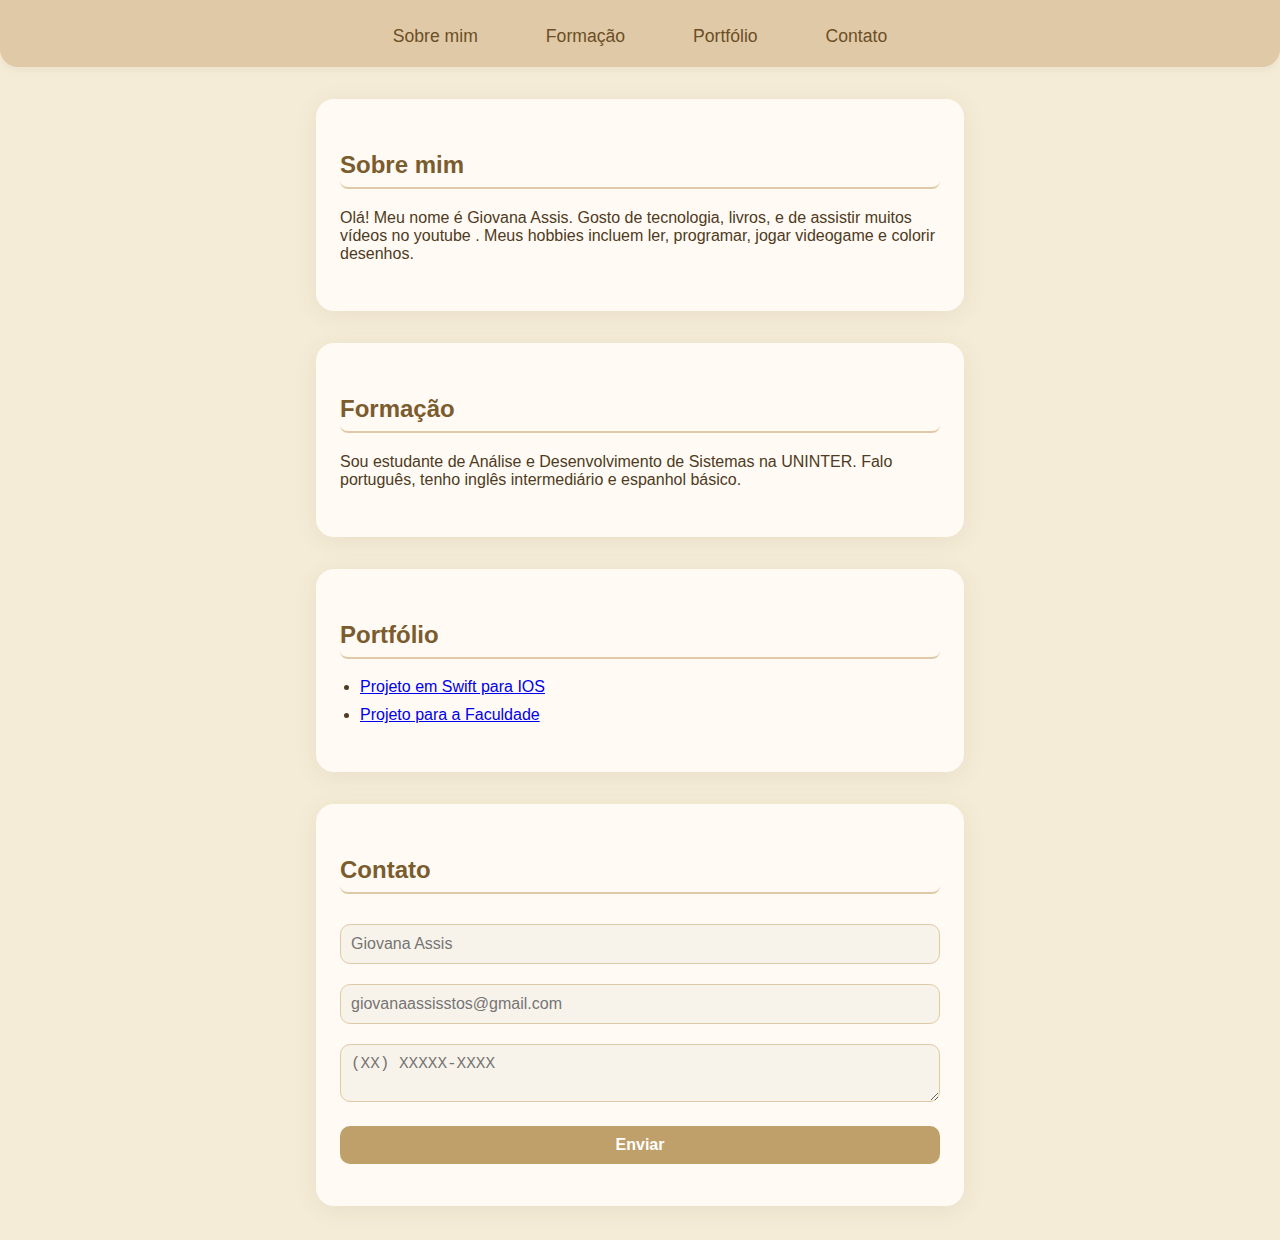
<file: index.html>
<!DOCTYPE html>
<html lang="pt">
<head>
    <meta charset="UTF-8">
    <title>Portfólio Faculdade</title>
    <link rel="stylesheet" href="style.css">
</head>
<body>
    <nav>
        <a href="#sobremim">Sobre mim</a>
        <a href="#formacao">Formação</a>
        <a href="#portfolio">Portfólio</a>
        <a href="#contato">Contato</a>
    </nav>
    <section id="sobre">
        <h2>Sobre mim</h2>
        <p>Olá! Meu nome é Giovana Assis. Gosto de tecnologia, livros, e de assistir muitos vídeos no youtube . Meus hobbies incluem ler, programar, jogar videogame e colorir desenhos.</p>
    </section>

    <section id="formacao">
        <h2>Formação</h2>
        <p>Sou estudante de Análise e Desenvolvimento de Sistemas na UNINTER. Falo português, tenho inglês intermediário e espanhol básico.</p>
    </section>

    <section id="portfolio">
        <h2>Portfólio</h2>
        <ul>
            <li><a href="https://github.com/giovanaassis0101/ToDoApp" target="_blank">Projeto em Swift para IOS</a></li>
            <li><a href="https://github.com/giovanaassis0101/portfolio-faculdade" target="_blank">Projeto para a Faculdade</a></li>
        </ul>
    </section>

    <section id="contato">
        <h2>Contato</h2>
        <form>
            <input type="text" name="nome" placeholder="Giovana Assis" required>
            <input type="email" name="email" placeholder="giovanaassisstos@gmail.com" required>
            <textarea name="celular" placeholder="(XX) XXXXX-XXXX" required></textarea>
            <input type="submit" value="Enviar">
        </form>
    </section>
</body>
</html>
</file>
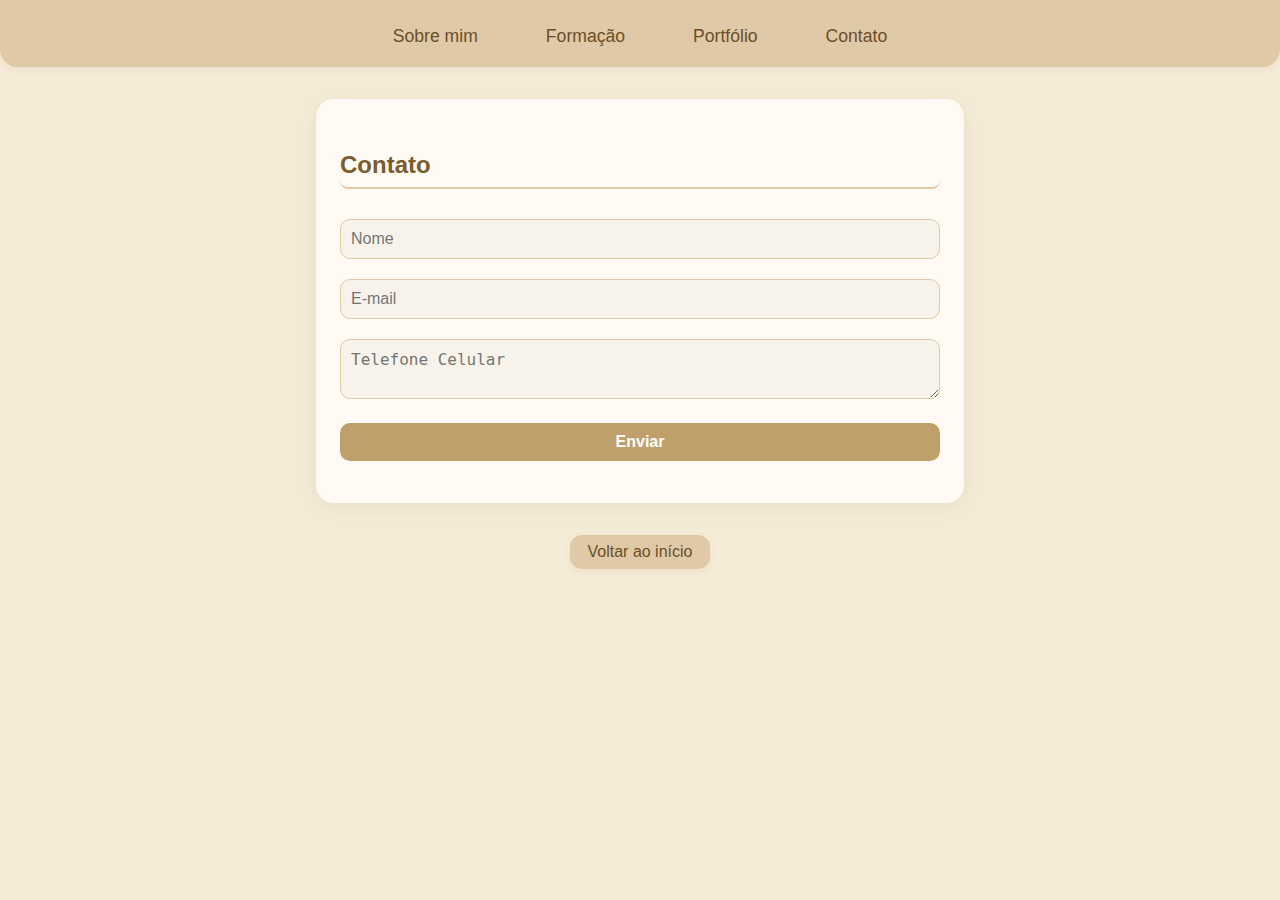
<file: contato.html>
<!DOCTYPE html>
<html lang="pt">
<head>
    <meta charset="UTF-8">
    <title>Contato - Portfólio Faculdade</title>
    <link rel="stylesheet" href="style.css">
</head>
<body>
    <nav>
        <a href="sobre.html">Sobre mim</a>
        <a href="formacao.html">Formação</a>
        <a href="portfolio.html">Portfólio</a>
        <a href="contato.html">Contato</a>
    </nav>
    <section id="contato">
        <h2>Contato</h2>
        <form>
            <input type="text" name="nome" placeholder="Nome" required>
            <input type="email" name="email" placeholder="E-mail" required>
            <textarea name="celular" placeholder="Telefone Celular" required></textarea>
            <input type="submit" value="Enviar">
        </form>
    </section>
    <a href="index.html" class="voltar-inicio">Voltar ao início</a>
</body>
</html>
</file>
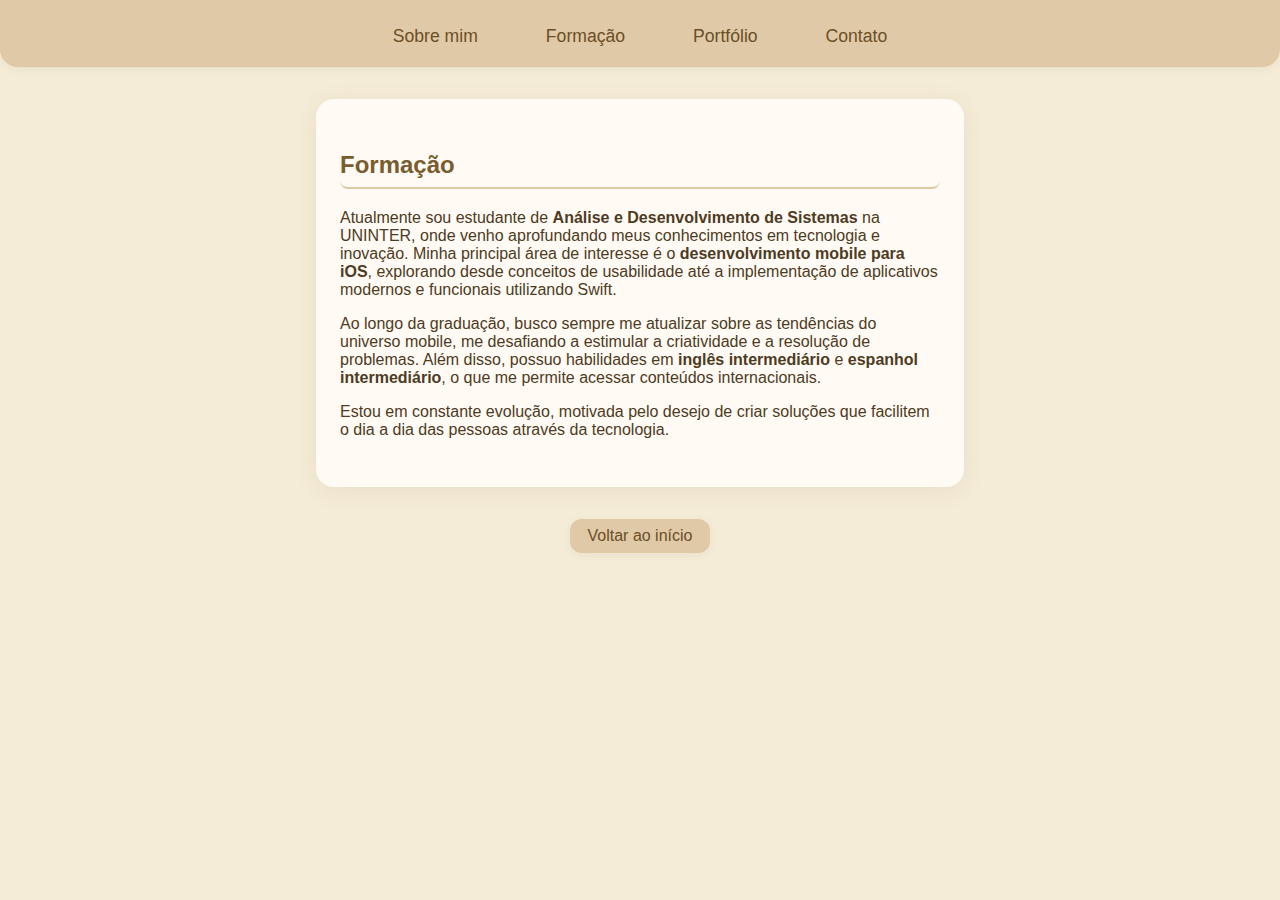
<file: formacao.html>
<!DOCTYPE html>
<html lang="pt">
<head>
    <meta charset="UTF-8">
    <title>Formação - Portfólio Faculdade</title>
    <link rel="stylesheet" href="style.css">
</head>
<body>
    <nav>
        <a href="sobre.html">Sobre mim</a>
        <a href="formacao.html">Formação</a>
        <a href="portfolio.html">Portfólio</a>
        <a href="contato.html">Contato</a>
    </nav>
    <section id="formacao">
        <h2>Formação</h2>
        <p>
            Atualmente sou estudante de <strong>Análise e Desenvolvimento de Sistemas</strong> na UNINTER, onde venho aprofundando meus conhecimentos em tecnologia e inovação. Minha principal área de interesse é o <strong>desenvolvimento mobile para iOS</strong>, explorando desde conceitos de usabilidade até a implementação de aplicativos modernos e funcionais utilizando Swift.
        </p>
        <p>
            Ao longo da graduação, busco sempre me atualizar sobre as tendências do universo mobile, me desafiando a estimular a criatividade e a resolução de problemas. Além disso, possuo habilidades em <strong>inglês intermediário</strong> e <strong>espanhol intermediário</strong>, o que me permite acessar conteúdos internacionais.
        </p>
        <p>
            Estou em constante evolução, motivada pelo desejo de criar soluções que facilitem o dia a dia das pessoas através da tecnologia.
        </p>
    </section>
    <a href="index.html" class="voltar-inicio">Voltar ao início</a>
</body>
</html>
</file>
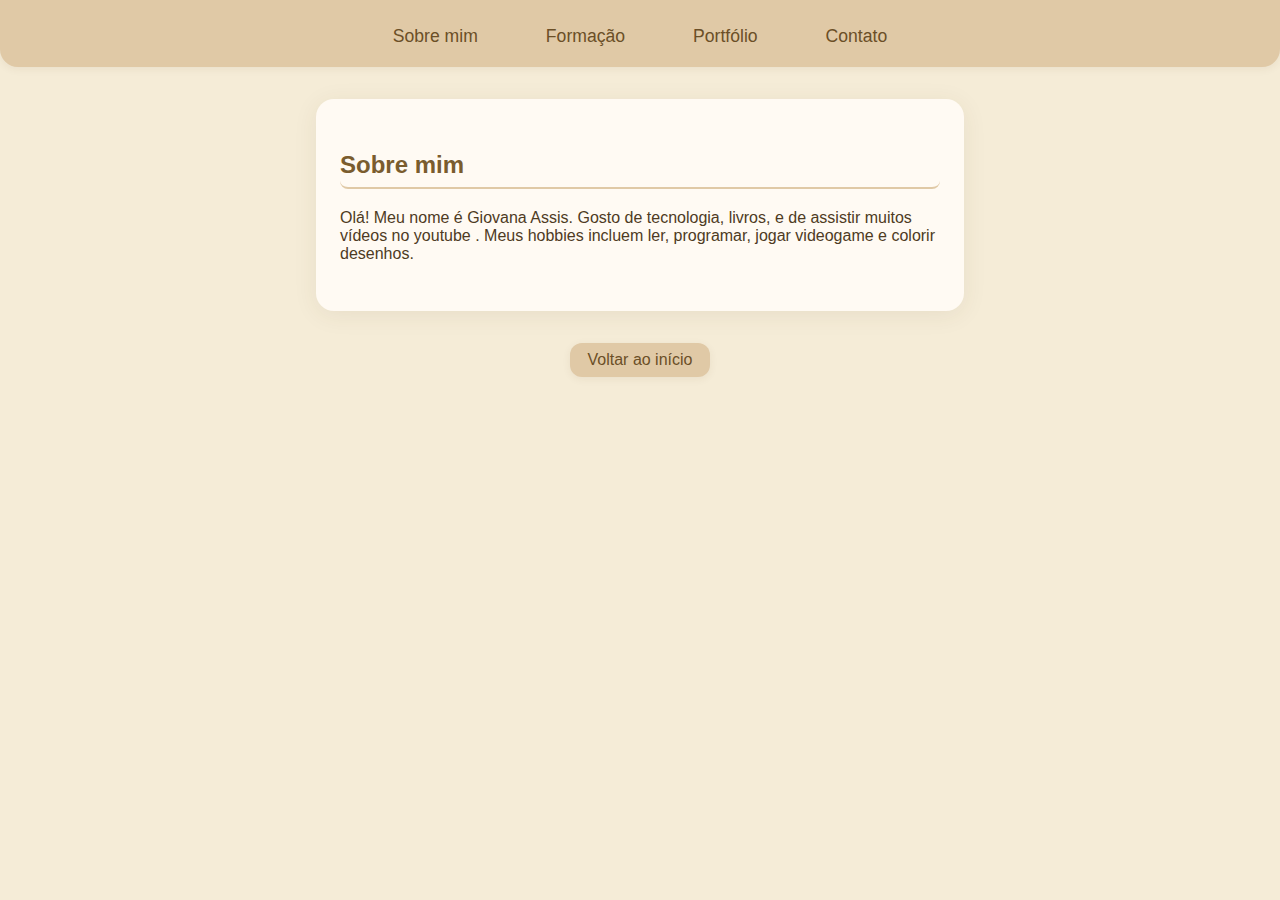
<file: sobre.html>
<!DOCTYPE html>
<html lang="pt">
<head>
    <meta charset="UTF-8">
    <title>Sobre mim - Portfólio Faculdade</title>
    <link rel="stylesheet" href="style.css">
</head>
<body>
    <nav>
        <a href="sobre.html">Sobre mim</a>
        <a href="formacao.html">Formação</a>
        <a href="portfolio.html">Portfólio</a>
        <a href="contato.html">Contato</a>
    </nav>
    <section id="sobre">
        <h2>Sobre mim</h2>
        <p>Olá! Meu nome é Giovana Assis. Gosto de tecnologia, livros, e de assistir muitos vídeos no youtube . Meus hobbies incluem ler, programar, jogar videogame e colorir desenhos.</p>
    </section>
    <a href="index.html" class="voltar-inicio">Voltar ao início</a>
</body>
</html>
</file>
<file: style.css>
body {
    background: #f5ecd7;
    color: #4e3b23;
    font-family: 'Segoe UI', 'Arial', sans-serif;
    margin: 0;
    padding: 0;
    min-height: 100vh;
}

nav {
    background: #e0c9a6;
    padding: 18px 0 12px 0;
    display: flex;
    justify-content: center;
    gap: 32px;
    border-radius: 0 0 18px 18px;
    box-shadow: 0 2px 8px rgba(78, 59, 35, 0.07);
}

nav a {
    color: #6b4f27;
    text-decoration: none;
    font-weight: 500;
    font-size: 1.1rem;
    padding: 8px 18px;
    border-radius: 12px;
    transition: background 0.2s, color 0.2s;
}

nav a:hover, nav a:focus {
    background: #d1b892;
    color: #3b2a16;
}

section {
    background: #fffaf3;
    margin: 32px auto;
    padding: 32px 24px;
    max-width: 600px;
    border-radius: 18px;
    box-shadow: 0 4px 24px rgba(78, 59, 35, 0.08);
}

h1, h2 {
    color: #7a5c2e;
    border-bottom: 2px solid #e0c9a6;
    padding-bottom: 8px;
    border-radius: 0 0 8px 8px;
}

input, textarea {
    width: 100%;
    padding: 10px;
    margin: 10px 0;
    border: 1px solid #e0c9a6;
    border-radius: 10px;
    background: #f8f3ea;
    font-size: 1rem;
    color: #4e3b23;
    box-sizing: border-box;
    transition: border 0.2s;
}

input:focus, textarea:focus {
    border: 1.5px solid #bfa06a;
    outline: none;
}

input[type="submit"] {
    background: #bfa06a;
    color: #fff;
    border: none;
    font-weight: bold;
    cursor: pointer;
    border-radius: 10px;
    transition: background 0.2s;
}

input[type="submit"]:hover {
    background: #a4844a;
}

ul {
    padding-left: 20px;
}

li {
    margin-bottom: 10px;
}

.voltar-inicio {
    display: block;
    margin: 0 auto 24px auto;
    width: fit-content;
    background: #e0c9a6;
    color: #6b4f27;
    text-decoration: none;
    padding: 8px 18px;
    border-radius: 12px;
    font-size: 1rem;
    font-weight: 500;
    box-shadow: 0 2px 8px rgba(78, 59, 35, 0.07);
    transition: background 0.2s, color 0.2s;
}

.voltar-inicio:hover, .voltar-inicio:focus {
    background: #d1b892;
    color: #3b2a16;
}
</file>
